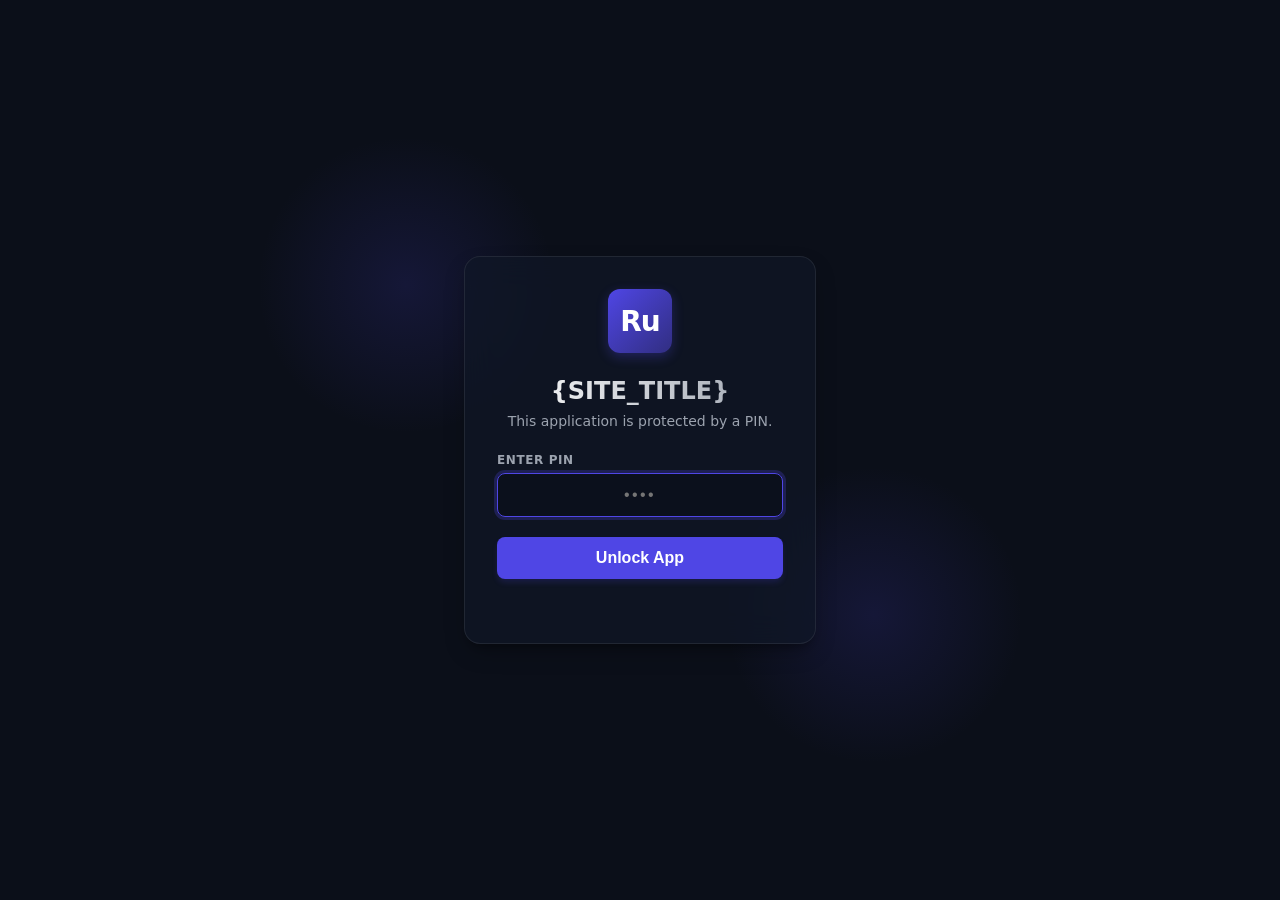
<file: backend/src/login.html>
<!DOCTYPE html>
<html lang="en">
<head>
    <meta charset="UTF-8">
    <meta name="viewport" content="width=device-width, initial-scale=1.0">
    <title>{SITE_TITLE}</title>
    <style>
        :root {
            --bg-color: #0b0f19;
            --card-bg: rgba(17, 24, 39, 0.7);
            --card-border: rgba(255, 255, 255, 0.08);
            --primary: #4f46e5;
            --primary-hover: #4338ca;
            --text-main: #f3f4f6;
            --text-muted: #9ca3af;
            --error-color: #ef4444;
        }
        * {
            box-sizing: border-box;
            margin: 0;
            padding: 0;
        }
        body {
            font-family: ui-sans-serif, system-ui, -apple-system, BlinkMacSystemFont, "Segoe UI", Roboto, "Helvetica Neue", Arial, sans-serif;
            background-color: var(--bg-color);
            color: var(--text-main);
            display: flex;
            align-items: center;
            justify-content: center;
            min-height: 100vh;
            overflow: hidden;
            position: relative;
        }
        body::before, body::after {
            content: '';
            position: absolute;
            width: 300px;
            height: 300px;
            border-radius: 50%;
            background: radial-gradient(circle, rgba(79, 70, 229, 0.15) 0%, rgba(0,0,0,0) 70%);
            z-index: 0;
        }
        body::before {
            top: 15%;
            left: 20%;
        }
        body::after {
            bottom: 15%;
            right: 20%;
        }
        .container {
            position: relative;
            z-index: 1;
            width: 100%;
            max-width: 400px;
            padding: 24px;
        }
        .card {
            background-color: var(--card-bg);
            backdrop-filter: blur(16px);
            -webkit-backdrop-filter: blur(16px);
            border: 1px solid var(--card-border);
            border-radius: 16px;
            padding: 32px;
            box-shadow: 0 10px 25px -5px rgba(0, 0, 0, 0.3), 0 8px 10px -6px rgba(0, 0, 0, 0.3);
            text-align: center;
            transition: transform 0.3s ease, box-shadow 0.3s ease;
        }
        .card:hover {
            box-shadow: 0 20px 25px -5px rgba(0, 0, 0, 0.4), 0 10px 10px -5px rgba(0, 0, 0, 0.4);
        }
        .logo-container {
            display: inline-flex;
            align-items: center;
            justify-content: center;
            width: 64px;
            height: 64px;
            border-radius: 12px;
            background: linear-gradient(135deg, #4f46e5 0%, #312e81 100%);
            margin-bottom: 24px;
            box-shadow: 0 4px 12px rgba(79, 70, 229, 0.3);
        }
        .logo-icon {
            font-size: 28px;
            font-weight: bold;
            color: #ffffff;
            letter-spacing: -1px;
        }
        h1 {
            font-size: 24px;
            font-weight: 700;
            margin-bottom: 8px;
            background: linear-gradient(to right, #ffffff, #9ca3af);
            -webkit-background-clip: text;
            -webkit-text-fill-color: transparent;
        }
        p {
            font-size: 14px;
            color: var(--text-muted);
            margin-bottom: 24px;
        }
        .input-group {
            margin-bottom: 20px;
            text-align: left;
        }
        label {
            display: block;
            font-size: 12px;
            font-weight: 600;
            text-transform: uppercase;
            letter-spacing: 0.05em;
            color: var(--text-muted);
            margin-bottom: 6px;
        }
        input {
            width: 100%;
            padding: 12px 16px;
            background-color: rgba(0, 0, 0, 0.2);
            border: 1px solid rgba(255, 255, 255, 0.1);
            border-radius: 8px;
            color: #ffffff;
            font-size: 16px;
            letter-spacing: 0.15em;
            text-align: center;
            outline: none;
            transition: border-color 0.2s ease, box-shadow 0.2s ease;
        }
        input:focus {
            border-color: var(--primary);
            box-shadow: 0 0 0 3px rgba(79, 70, 229, 0.25);
        }
        button {
            width: 100%;
            padding: 12px;
            background-color: var(--primary);
            color: #ffffff;
            font-size: 16px;
            font-weight: 600;
            border: none;
            border-radius: 8px;
            cursor: pointer;
            transition: background-color 0.2s ease, transform 0.1s ease;
            box-shadow: 0 4px 6px -1px rgba(79, 70, 229, 0.2);
        }
        button:hover {
            background-color: var(--primary-hover);
        }
        button:active {
            transform: scale(0.98);
        }
        .error-msg {
            font-size: 13px;
            color: var(--error-color);
            margin-top: 12px;
            min-height: 20px;
            opacity: 0;
            transition: opacity 0.2s ease;
        }
        .error-msg.visible {
            opacity: 1;
        }
        @keyframes shake {
            0%, 100% { transform: translateX(0); }
            25% { transform: translateX(-6px); }
            75% { transform: translateX(6px); }
        }
        .shake {
            animation: shake 0.2s ease-in-out 2;
        }
    </style>
</head>
<body>
    <div class="container">
        <div class="card" id="loginCard">
            <div class="logo-container">
                <span class="logo-icon">Ru</span>
            </div>
            <h1>{SITE_TITLE}</h1>
            <p>This application is protected by a PIN.</p>
            <form id="loginForm" onsubmit="handleLogin(event)">
                <div class="input-group">
                    <label for="pinInput">Enter PIN</label>
                    <input type="password" id="pinInput" maxlength="10" placeholder="••••" required autofocus autocomplete="current-password">
                </div>
                <button type="submit">Unlock App</button>
                <div class="error-msg" id="errorMsg">Invalid PIN. Please try again.</div>
            </form>
        </div>
    </div>

    <script>
        async function handleLogin(e) {
            e.preventDefault();
            const pinInput = document.getElementById('pinInput');
            const errorMsg = document.getElementById('errorMsg');
            const card = document.getElementById('loginCard');
            const pin = pinInput.value.trim();

            if (!pin) return;

            try {
                const response = await fetch('/api/verify-pin', {
                    method: 'POST',
                    headers: {
                        'Content-Type': 'application/json'
                    },
                    body: JSON.stringify({ pin })
                });

                const data = await response.json();

                if (response.ok && data.success) {
                    window.location.reload();
                } else {
                    showError();
                }
            } catch (err) {
                showError();
            }
        }

        function showError() {
            const pinInput = document.getElementById('pinInput');
            const errorMsg = document.getElementById('errorMsg');
            const card = document.getElementById('loginCard');
            
            errorMsg.classList.add('visible');
            card.classList.add('shake');
            pinInput.value = '';
            pinInput.focus();

            setTimeout(() => {
                card.classList.remove('shake');
            }, 400);
        }
    </script>
</body>
</html>
</file>
